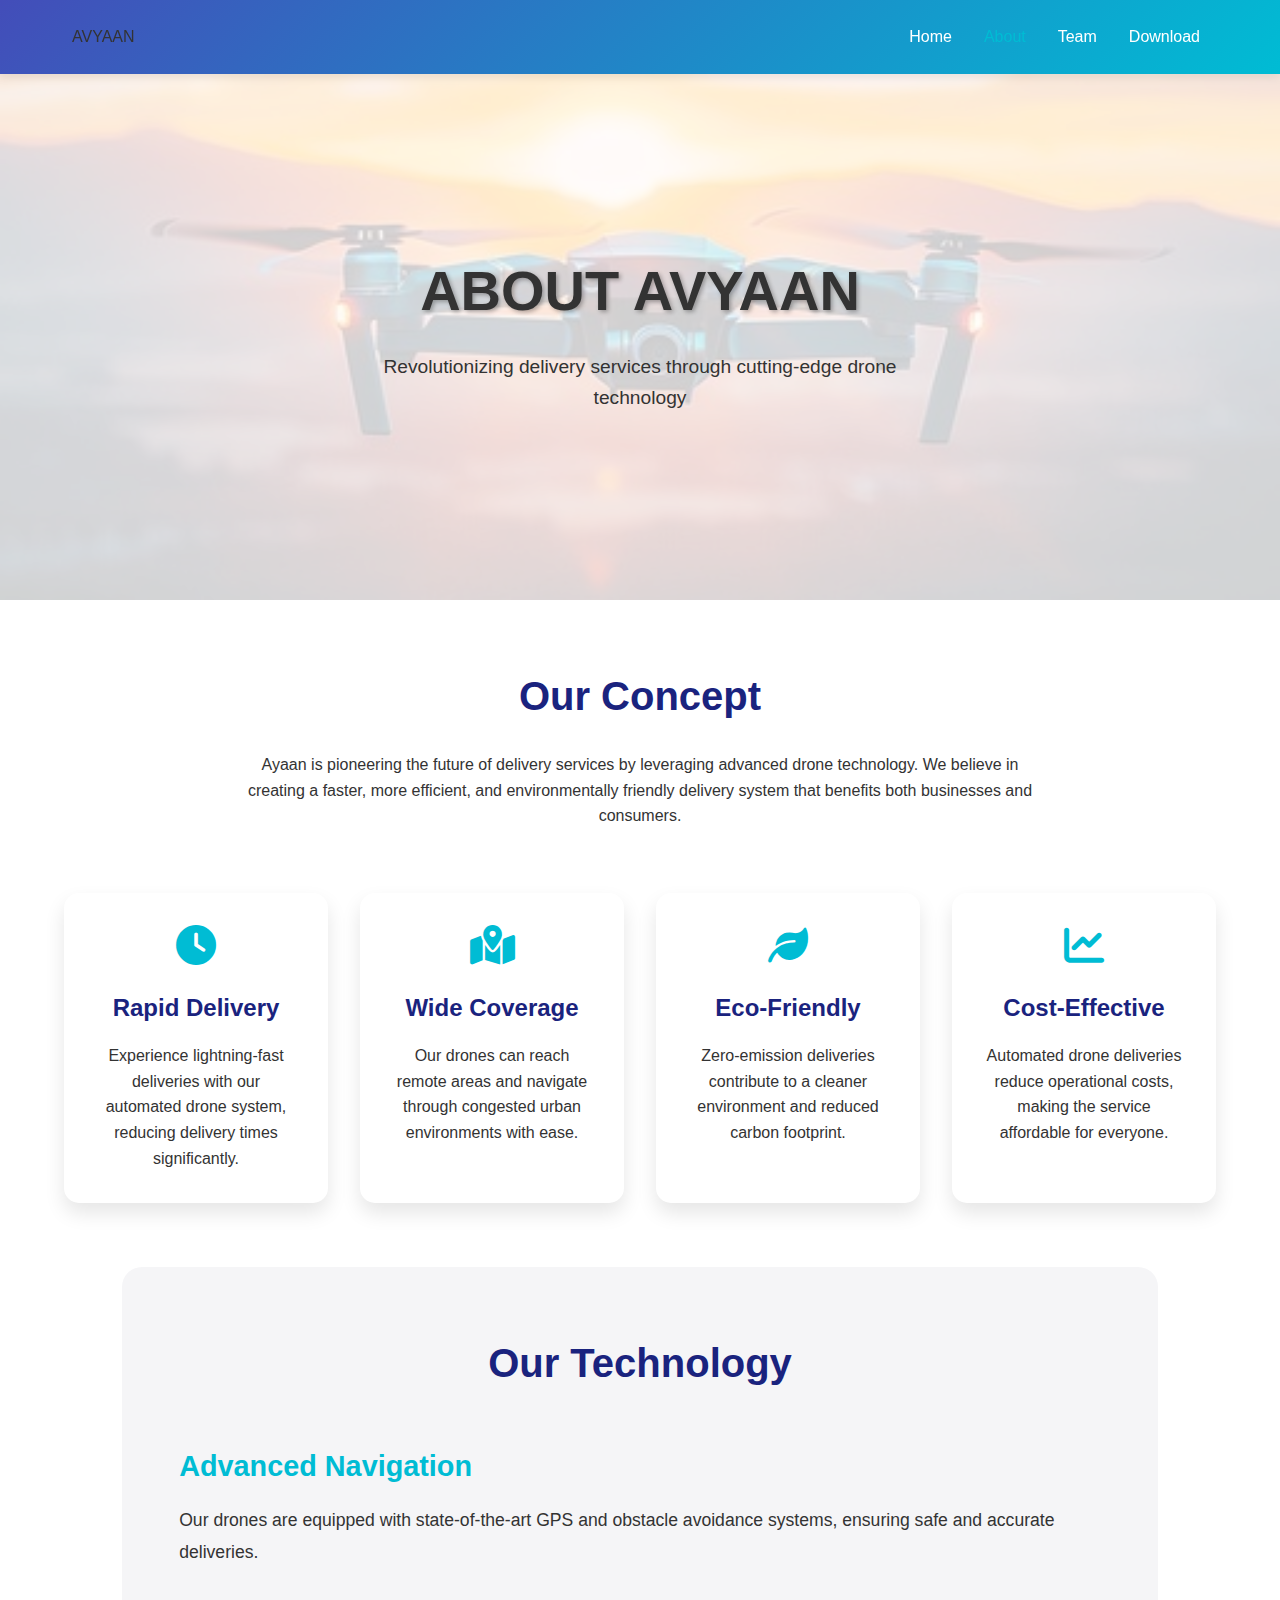
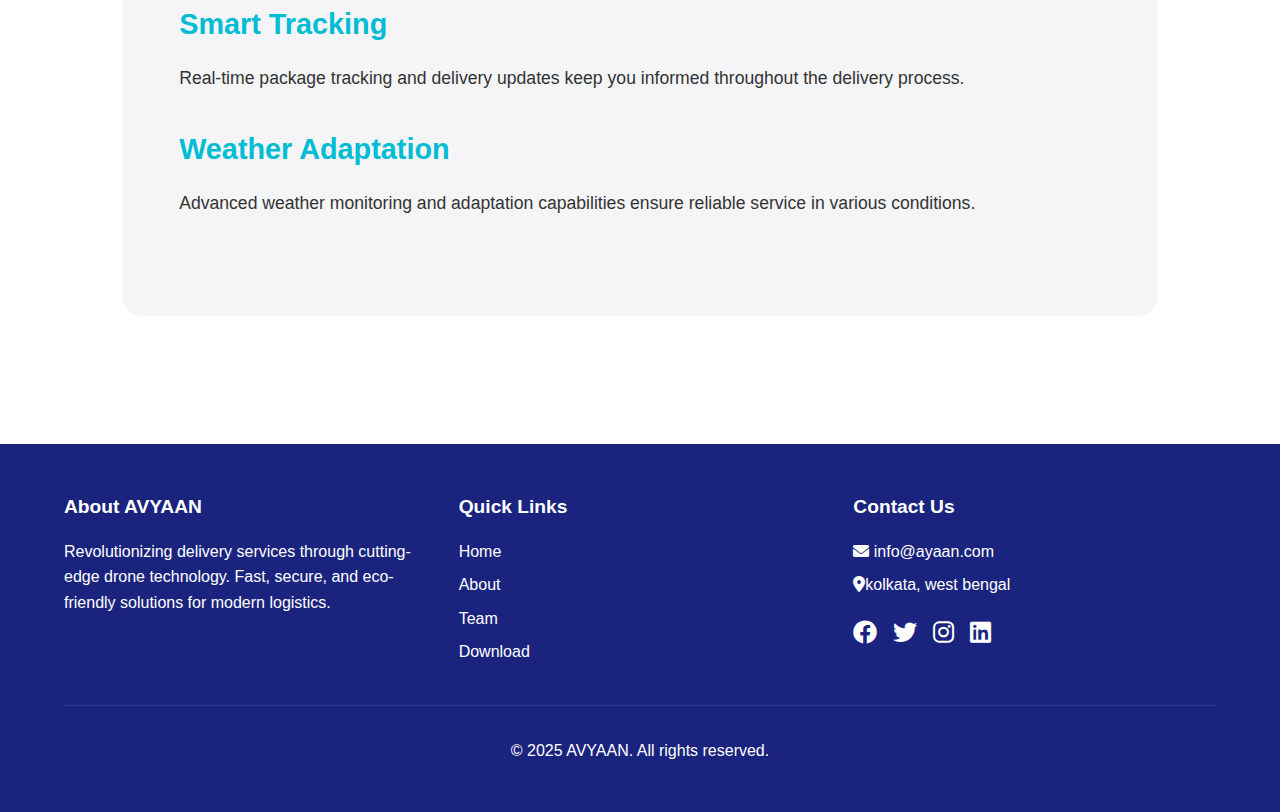
<file: about.html>
<!DOCTYPE html>
<html lang="en">
<head>
    <meta charset="UTF-8">
    <meta name="viewport" content="width=device-width, initial-scale=1.0">
    <title>About - AVYAAN</title>
    <link rel="stylesheet" href="styles.css">
    <link rel="stylesheet" href="https://cdnjs.cloudflare.com/ajax/libs/font-awesome/6.0.0/css/all.min.css">
</head>
<body>
    <nav class="navbar">
        <div class="logo">AVYAAN</div>
        <ul class="nav-links">
            <li><a href="index.html">Home</a></li>
            <li><a href="about.html" class="active">About</a></li>
            <li><a href="team.html">Team</a></li>
            <li><a href="download.html">Download</a></li>
        </ul>
        <div class="hamburger">
            <span></span>
            <span></span>
            <span></span>
        </div>
    </nav>

    <main>
        <section class="about-hero">
            <div class="about-content">
                <h1>ABOUT AVYAAN</h1>
                <p>Revolutionizing delivery services through cutting-edge drone technology</p>
            </div>
        </section>

        <section class="about-info">
            <div class="concept">
                <h2>Our Concept</h2>
                <p>Ayaan is pioneering the future of delivery services by leveraging advanced drone technology. We believe in creating a faster, more efficient, and environmentally friendly delivery system that benefits both businesses and consumers.</p>
            </div>

            <div class="benefits-grid">
                <div class="benefit-card">
                    <i class="fas fa-clock"></i>
                    <h3>Rapid Delivery</h3>
                    <p>Experience lightning-fast deliveries with our automated drone system, reducing delivery times significantly.</p>
                </div>

                <div class="benefit-card">
                    <i class="fas fa-map-marked-alt"></i>
                    <h3>Wide Coverage</h3>
                    <p>Our drones can reach remote areas and navigate through congested urban environments with ease.</p>
                </div>

                <div class="benefit-card">
                    <i class="fas fa-leaf"></i>
                    <h3>Eco-Friendly</h3>
                    <p>Zero-emission deliveries contribute to a cleaner environment and reduced carbon footprint.</p>
                </div>

                <div class="benefit-card">
                    <i class="fas fa-chart-line"></i>
                    <h3>Cost-Effective</h3>
                    <p>Automated drone deliveries reduce operational costs, making the service affordable for everyone.</p>
                </div>
            </div>

            <div class="technology">
                <h2>Our Technology</h2>
                <div class="tech-content">
                    <div class="tech-info">
                        <h3>Advanced Navigation</h3>
                        <p>Our drones are equipped with state-of-the-art GPS and obstacle avoidance systems, ensuring safe and accurate deliveries.</p>
                        
                        <h3>Smart Tracking</h3>
                        <p>Real-time package tracking and delivery updates keep you informed throughout the delivery process.</p>
                        
                        <h3>Weather Adaptation</h3>
                        <p>Advanced weather monitoring and adaptation capabilities ensure reliable service in various conditions.</p>
                    </div>
                </div>
            </div>
        </section>
    </main>

    <footer>
        <div class="footer-content">
            <div class="footer-section">
                <h3>About AVYAAN</h3>
                <p>Revolutionizing delivery services through cutting-edge drone technology. Fast, secure, and eco-friendly solutions for modern logistics.</p>
            </div>
            <div class="footer-section">
                <h3>Quick Links</h3>
                <ul class="footer-links">
                    <li><a href="index.html">Home</a></li>
                    <li><a href="about.html">About</a></li>
                    <li><a href="team.html">Team</a></li>
                    <li><a href="download.html">Download</a></li>
                </ul>
            </div>
            <div class="footer-section">
                <h3>Contact Us</h3>
                <p><i class="fas fa-envelope"></i> info@ayaan.com</p>
                <p><i class="fas fa-map-marker-alt"></i>kolkata, west bengal </p>
                <div class="social-links">
                    <a href="#"><i class="fab fa-facebook"></i></a>
                    <a href="#"><i class="fab fa-twitter"></i></a>
                    <a href="#"><i class="fab fa-instagram"></i></a>
                    <a href="#"><i class="fab fa-linkedin"></i></a>
                </div>
            </div>
        </div>
        <div class="footer-bottom">
            <p>&copy; 2025 AVYAAN. All rights reserved.</p>
        </div>
    </footer>

    <script src="script.js"></script>
</body>
</html>
</file>
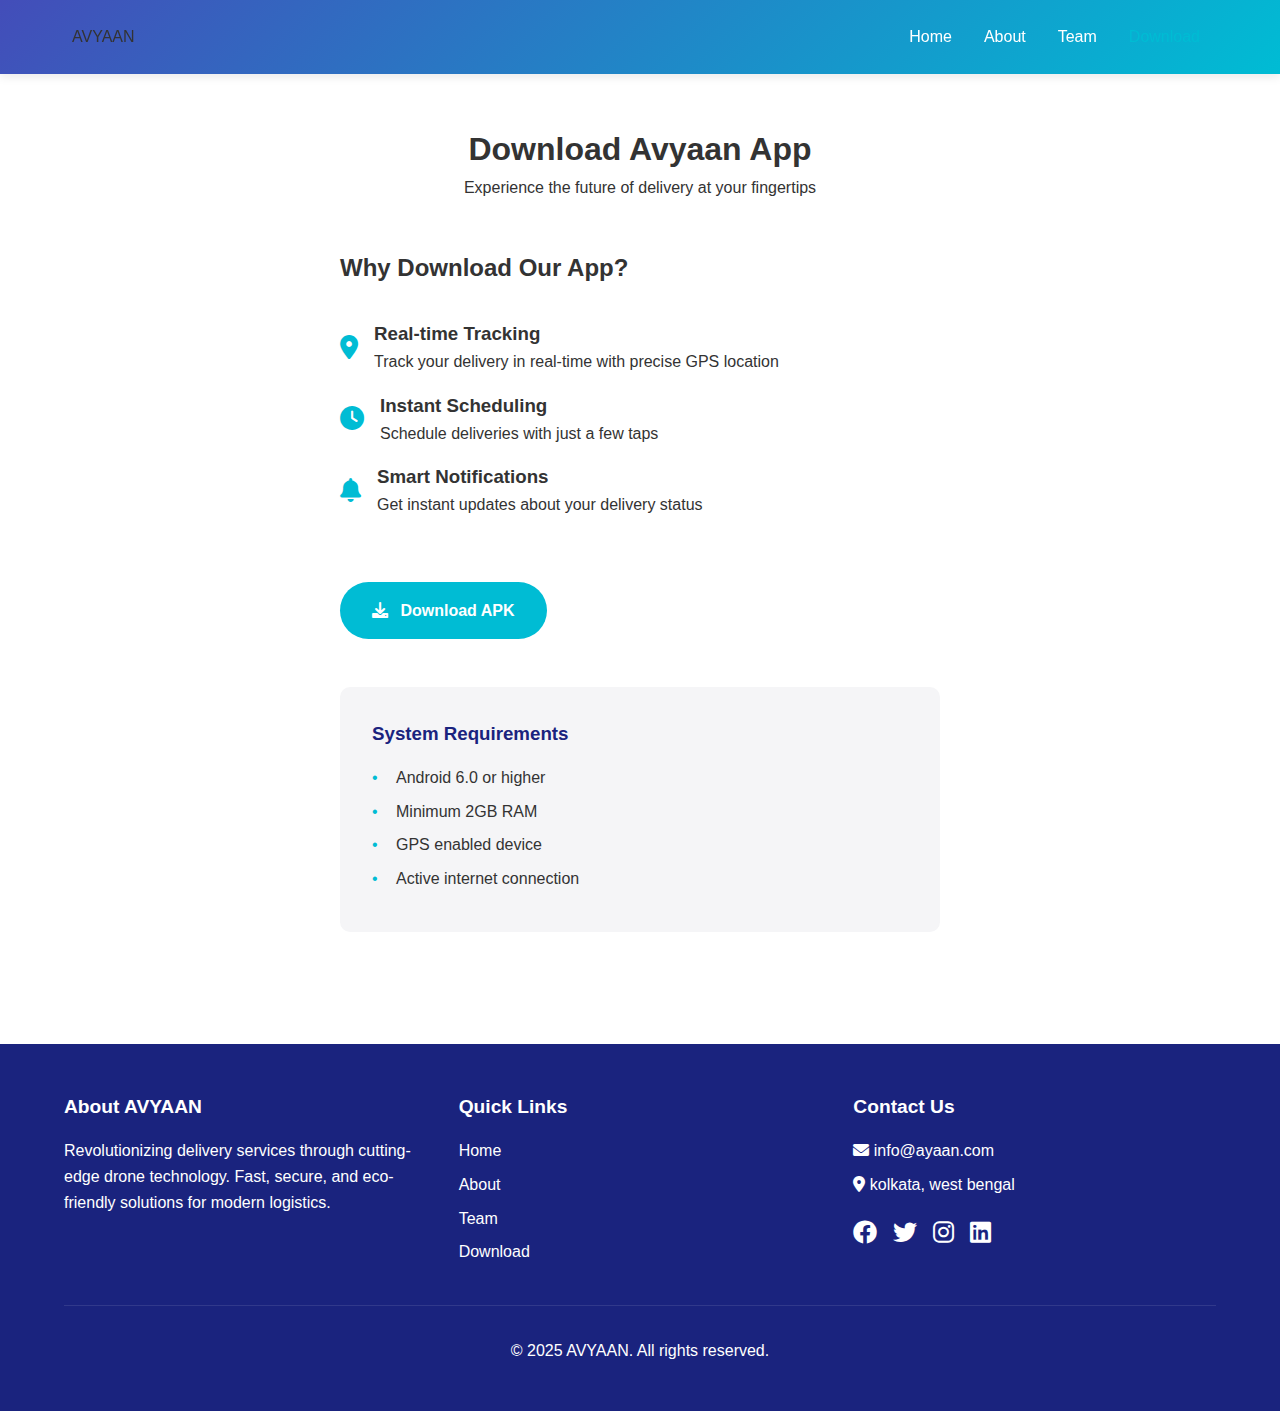
<file: download.html>
<!DOCTYPE html>
<html lang="en">
<head>
    <meta charset="UTF-8">
    <meta name="viewport" content="width=device-width, initial-scale=1.0">
    <title>Download - AVYAAN</title>
    <link rel="stylesheet" href="styles.css">
    <link rel="stylesheet" href="https://cdnjs.cloudflare.com/ajax/libs/font-awesome/6.0.0/css/all.min.css">
    <style>
        .download-section {
            padding: 4rem 5%;
            margin-top: 60px;
            text-align: center;
        }

        .app-showcase {
            display: flex;
            flex-wrap: wrap;
            align-items: center;
            justify-content: center;
            gap: 2rem;
            margin: 3rem 0;
        }

        .app-info {
            flex: 1;
            min-width: 300px;
            max-width: 600px;
            text-align: left;
        }

        .app-features {
            margin: 2rem 0;
        }

        .feature-item {
            display: flex;
            align-items: center;
            margin: 1rem 0;
        }

        .feature-item i {
            color: var(--secondary-color);
            margin-right: 1rem;
            font-size: 1.5rem;
        }

        .download-button {
            display: inline-block;
            background-color: var(--secondary-color);
            color: white;
            padding: 1rem 2rem;
            border-radius: 30px;
            text-decoration: none;
            font-weight: bold;
            transition: transform 0.3s ease, background-color 0.3s ease;
            margin-top: 2rem;
        }

        .download-button:hover {
            background-color: #2980b9;
            transform: scale(1.05);
        }

        .download-button i {
            margin-right: 0.5rem;
        }

        .requirements {
            margin-top: 3rem;
            padding: 2rem;
            background-color: var(--light-bg);
            border-radius: 10px;
            text-align: left;
        }

        .requirements h3 {
            color: var(--primary-color);
            margin-bottom: 1rem;
        }

        .requirements ul {
            list-style-type: none;
            padding: 0;
        }

        .requirements li {
            margin: 0.5rem 0;
            padding-left: 1.5rem;
            position: relative;
        }

        .requirements li::before {
            content: "•";
            color: var(--secondary-color);
            position: absolute;
            left: 0;
        }
    </style>
</head>
<body>
    <nav class="navbar">
        <div class="logo">AVYAAN</div>
        <ul class="nav-links">
            <li><a href="index.html">Home</a></li>
            <li><a href="about.html">About</a></li>
            <li><a href="team.html">Team</a></li>
            <li><a href="download.html" class="active">Download</a></li>
        </ul>
        <div class="hamburger">
            <span></span>
            <span></span>
            <span></span>
        </div>
    </nav>

    <main>
        <section class="download-section">
            <h1>Download Avyaan App</h1>
            <p>Experience the future of delivery at your fingertips</p>

            <div class="app-showcase">
                <div class="app-info">
                    <h2>Why Download Our App?</h2>
                    <div class="app-features">
                        <div class="feature-item">
                            <i class="fas fa-map-marker-alt"></i>
                            <div>
                                <h3>Real-time Tracking</h3>
                                <p>Track your delivery in real-time with precise GPS location</p>
                            </div>
                        </div>
                        <div class="feature-item">
                            <i class="fas fa-clock"></i>
                            <div>
                                <h3>Instant Scheduling</h3>
                                <p>Schedule deliveries with just a few taps</p>
                            </div>
                        </div>
                        <div class="feature-item">
                            <i class="fas fa-bell"></i>
                            <div>
                                <h3>Smart Notifications</h3>
                                <p>Get instant updates about your delivery status</p>
                            </div>
                        </div>
                    </div>

                    <a href="https://drive.google.com/file/d/1FVcVsExmea2bEv37A2cXrmbNBp3M17y7/view?usp=drivesdk" class="download-button">
                        <i class="fas fa-download"></i>
                        Download APK
                    </a>

                    <div class="requirements">
                        <h3>System Requirements</h3>
                        <ul>
                            <li>Android 6.0 or higher</li>
                            <li>Minimum 2GB RAM</li>
                            <li>GPS enabled device</li>
                            <li>Active internet connection</li>
                        </ul>
                    </div>
                </div>
            </div>
        </section>
    </main>

    <footer>
        <div class="footer-content">
            <div class="footer-section">
                <h3>About AVYAAN</h3>
                <p>Revolutionizing delivery services through cutting-edge drone technology. Fast, secure, and eco-friendly solutions for modern logistics.</p>
            </div>
            <div class="footer-section">
                <h3>Quick Links</h3>
                <ul class="footer-links">
                    <li><a href="index.html">Home</a></li>
                    <li><a href="about.html">About</a></li>
                    <li><a href="team.html">Team</a></li>
                    <li><a href="download.html">Download</a></li>
                </ul>
            </div>
            <div class="footer-section">
                <h3>Contact Us</h3>
                <p><i class="fas fa-envelope"></i> info@ayaan.com</p>
                <p><i class="fas fa-map-marker-alt"></i> kolkata, west bengal</p>
                <div class="social-links">
                    <a href="#"><i class="fab fa-facebook"></i></a>
                    <a href="#"><i class="fab fa-twitter"></i></a>
                    <a href="#"><i class="fab fa-instagram"></i></a>
                    <a href="#"><i class="fab fa-linkedin"></i></a>
                </div>
            </div>
        </div>
        <div class="footer-bottom">
            <p>&copy; 2025 AVYAAN. All rights reserved.</p>
        </div>
    </footer>

    <script src="script.js"></script>
</body>
</html>
</file>
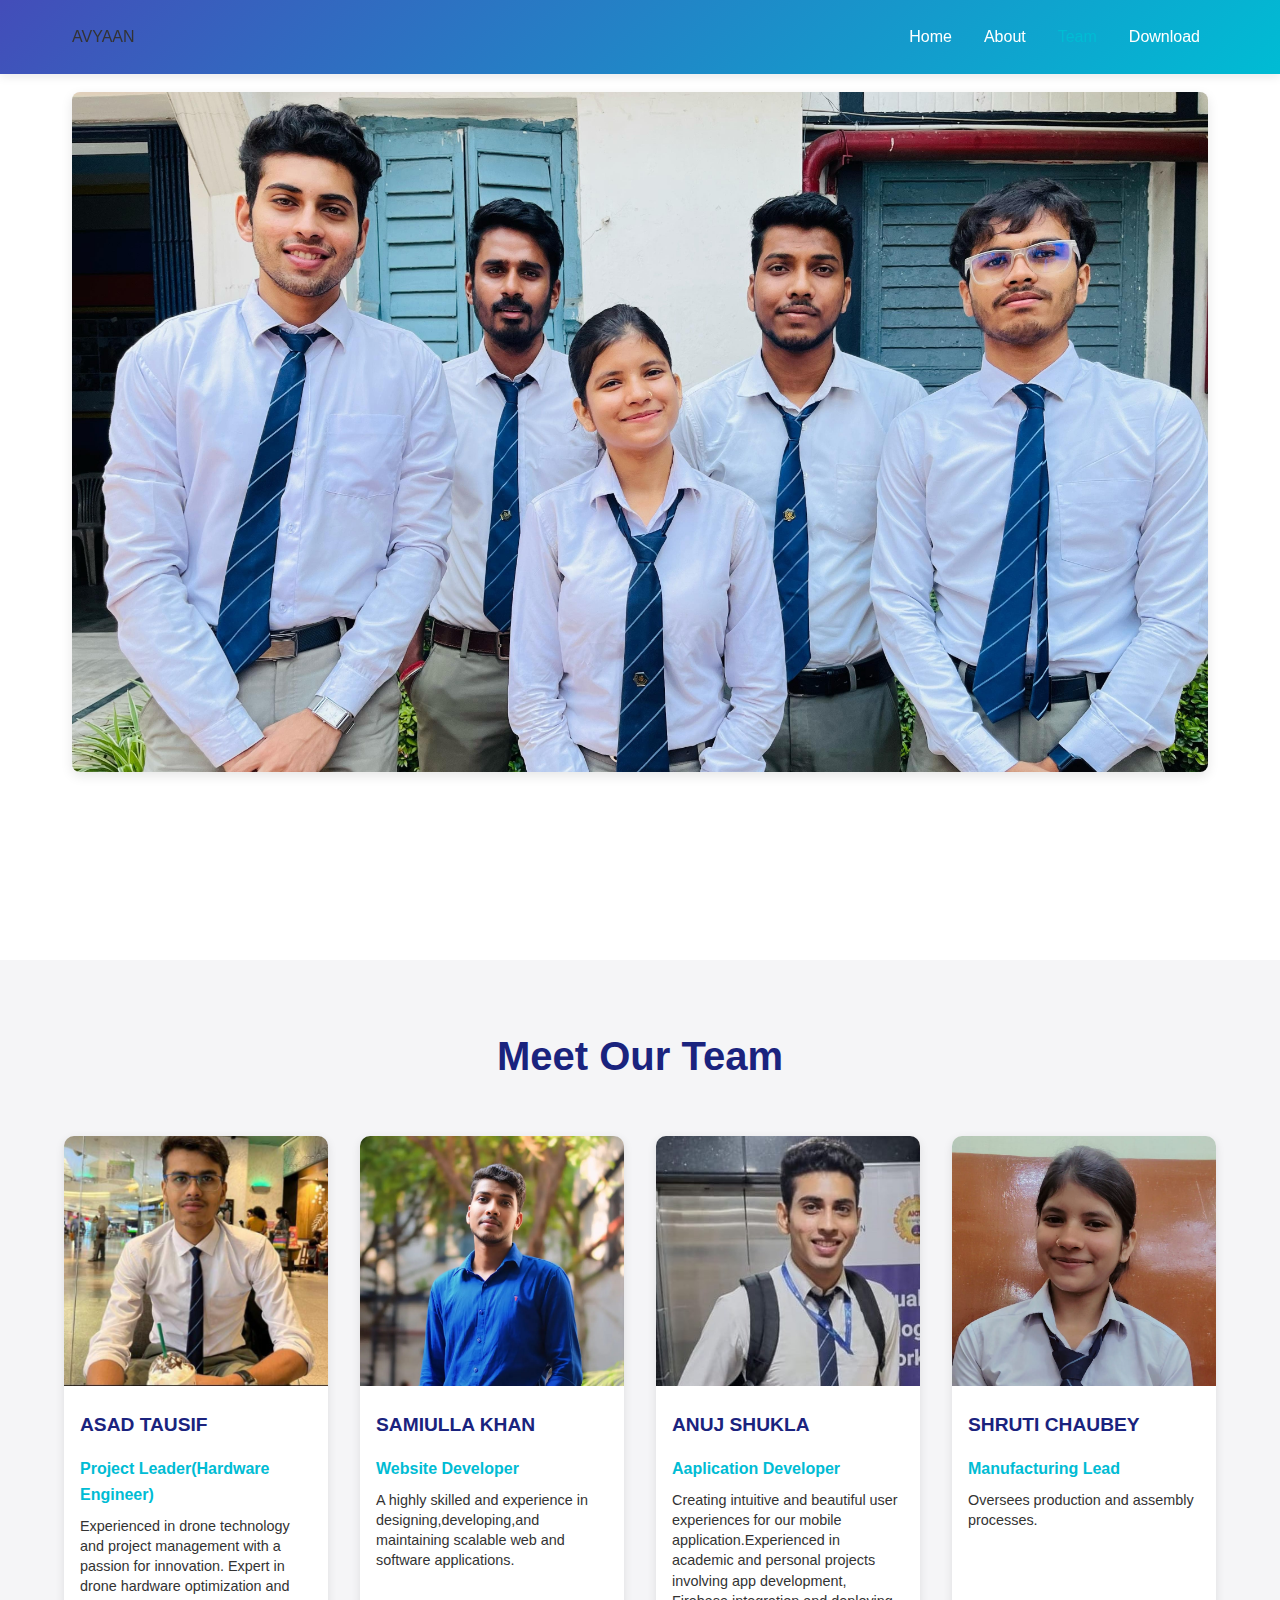
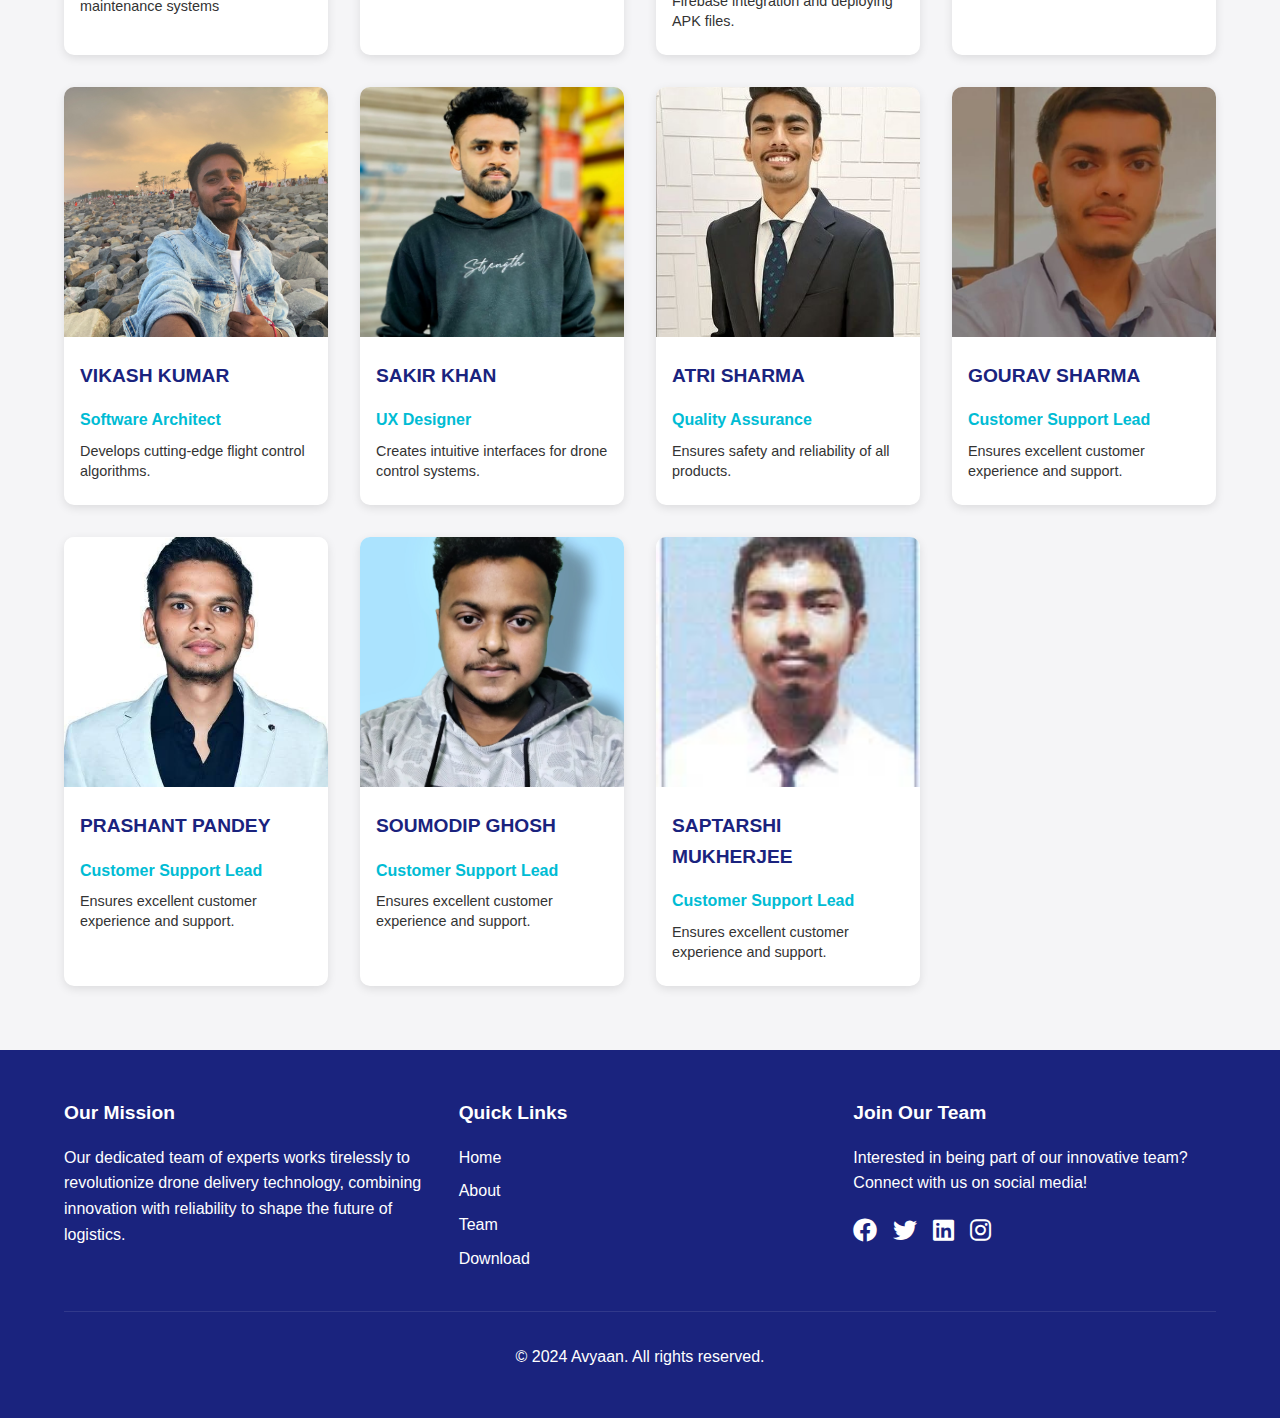
<file: team.html>
<!DOCTYPE html>
<html lang="en">
<head>
    <meta charset="UTF-8">
    <meta name="viewport" content="width=device-width, initial-scale=1.0">
    <title>Our Team - AVYAAN</title>
    <link rel="stylesheet" href="styles.css">
    <link rel="stylesheet" href="https://cdnjs.cloudflare.com/ajax/libs/font-awesome/6.0.0/css/all.min.css">
</head>
<body>
    <nav class="navbar">
        <div class="logo">AVYAAN</div>
        <ul class="nav-links">
            <li><a href="index.html">Home</a></li>
            <li><a href="about.html">About</a></li>
            <li><a href="team.html" class="active">Team</a></li>
            <li><a href="download.html">Download</a></li>
        </ul>
        <div class="hamburger">
            <span></span>
            <span></span>
            <span></span>
        </div>
    </nav>

    <main>
        <!-- Team Photos Section -->
        <section class="hero">
            <div class="team-photos">
                <div class="photo-grid">
                    <img src="images/team-1.jpg" alt="Team Group Photo 1">
                    
                </div>
            </div>
        </section>

        <!-- Team Members Section -->
        <section class="team-section">
            <div class="container">
                <h2>Meet Our Team</h2>
                <div class="team-grid">
                    <!-- Team Member 1 -->
                    <div class="team-member">
                        <img src="images/member1.jpg" alt="Team Member 1">
                        <h3>ASAD TAUSIF</h3>
                        <p class="role">Project Leader(Hardware Engineer)</p>
                        <p class="bio">Experienced in drone
                            technology and project management with a passion
                            for innovation. Expert in drone hardware
                            optimization and maintenance systems</p>
                    </div>
                    <!-- Team Member 2 -->
                    <div class="team-member">
                        <img src="images/member2.jpg" alt="Team Member 2">
                        <h3>SAMIULLA KHAN</h3>
                        <p class="role">Website Developer</p>
                        <p class="bio">A highly skilled and
                            experience in designing,developing,and
                            maintaining scalable web and software
                            applications.</p>
                    </div>
                    <!-- Team Member 3 -->
                    <div class="team-member">
                        <img src="images/member3.jpg" alt="Team Member 3">
                        <h3>ANUJ SHUKLA</h3>
                        <p class="role">Aaplication Developer</p>
                        <p class="bio">Creating intuitive and
                            beautiful user experiences for our mobile
                            application.Experienced in academic and personal
                            projects involving app development, Firebase 
                            integration and deploying APK files.</p>
                    </div>
                    <!-- Team Member 4 -->
                    <div class="team-member">
                        <img src="images/member4.jpg" alt="Team Member 4">
                        <h3>SHRUTI CHAUBEY</h3>
                        <p class="role">Manufacturing Lead</p>
                        <p class="bio">Oversees production and assembly processes.</p>
                    </div>
                    <!-- Team Member 5 -->
                    <div class="team-member">
                        <img src="images/member5.jpg" alt="Team Member 5">
                        <h3>VIKASH KUMAR</h3>
                        <p class="role">Software Architect </p>
                        <p class="bio">Develops cutting-edge flight control algorithms.</p>
                    </div>
                    <!-- Team Member 6 -->
                    <div class="team-member">
                        <img src="images/member6.jpg" alt="Team Member 6">
                        <h3>SAKIR KHAN</h3>
                        <p class="role">UX Designer</p>
                        <p class="bio">Creates intuitive interfaces for drone control systems.</p>
                    </div>
                    <!-- Team Member 7 -->
                    <div class="team-member">
                        <img src="images/member7.jpg" alt="Team Member 7">
                        <h3>ATRI SHARMA</h3>
                        <p class="role">Quality Assurance</p>
                        <p class="bio">Ensures safety and reliability of all products.</p>
                    </div>
                    <!-- Team Member 8 -->
                    <div class="team-member">
                        <img src="images/member8.jpg" alt="Team Member 8">
                        <h3>GOURAV SHARMA</h3>
                        <p class="role">Customer Support Lead </p>
                        <p class="bio">Ensures excellent customer experience and support.</p>
                    </div>
                    <!-- Team Member 9 -->
                    <div class="team-member">
                        <img src="images/member9.jpg" alt="Team Member 9">
                        <h3>PRASHANT PANDEY</h3>
                        <p class="role">Customer Support Lead</p>
                        <p class="bio">Ensures excellent customer experience and support.</p>
                    </div>
                    <!-- Team Member 10 -->
                    <div class="team-member">
                        <img src="images/member10.jpg" alt="Team Member 10">
                        <h3>SOUMODIP GHOSH</h3>
                        <p class="role">Customer Support Lead</p>
                        <p class="bio">Ensures excellent customer experience and support.</p>
                    </div>
                    <!-- Team Member 11 -->
                    <div class="team-member">
                        <img src="images/member11.jpg" alt="Team Member 11">
                        <h3>SAPTARSHI MUKHERJEE</h3>
                        <p class="role">Customer Support Lead</p>
                        <p class="bio">Ensures excellent customer experience and support.</p>
                    </div>
                </div>
            </div>
        </section>
    </main>

    <footer>
        <div class="footer-content">
            <div class="footer-section">
                <h3>Our Mission</h3>
                <p>Our dedicated team of experts works tirelessly to revolutionize drone delivery technology, combining innovation with reliability to shape the future of logistics.</p>
            </div>
            <div class="footer-section">
                <h3>Quick Links</h3>
                <ul class="footer-links">
                    <li><a href="index.html">Home</a></li>
                    <li><a href="about.html">About</a></li>
                    <li><a href="team.html">Team</a></li>
                    <li><a href="download.html">Download</a></li>
                </ul>
            </div>
            <div class="footer-section">
                <h3>Join Our Team</h3>
                <p>Interested in being part of our innovative team? Connect with us on social media!</p>
                <div class="social-links">
                    <a href="https://facebook.com/avyaan" target="_blank" rel="noopener noreferrer"><i class="fab fa-facebook"></i></a>
                    <a href="https://twitter.com/avyaan" target="_blank" rel="noopener noreferrer"><i class="fab fa-twitter"></i></a>
                    <a href="https://linkedin.com/company/avyaan" target="_blank" rel="noopener noreferrer"><i class="fab fa-linkedin"></i></a>
                    <a href="https://instagram.com/avyaan" target="_blank" rel="noopener noreferrer"><i class="fab fa-instagram"></i></a>
                </div>
            </div>
        </div>
        <div class="footer-bottom">
            <p>&copy; 2024 Avyaan. All rights reserved.</p>
        </div>
    </footer>

    <script src="script.js"></script>
</body>
</html>
</file>
<file: styles.css>
/* Global Styles */
:root {
    --primary-color: #1a237e;
    --secondary-color: #00bcd4;
    --accent-color: #7c4dff;
    --text-color: #333;
    --light-bg: #f5f5f7;
    --hover-color: #4dd0e1;
    --gradient-start: #434db9;
    --gradient-end: #00bcd4;
}

* {
    margin: 0;
    padding: 0;
    box-sizing: border-box;
}

body {
    font-family: 'Segoe UI', Tahoma, Geneva, Verdana, sans-serif;
    line-height: 1.6;
    color: var(--text-color);
}

/* Navigation */
.navbar {
    display: flex;
    justify-content: space-between;
    align-items: center;
    padding: 1rem 5%;
    background: linear-gradient(135deg, var(--gradient-start), var(--gradient-end));
    position: fixed;
    width: 100%;
    top: 0;
    z-index: 1000;
    box-shadow: 0 2px 10px rgba(17, 15, 15, 0.1);
}

.logo {
    display: flex;
    align-items: center;
    padding: 0.5rem;
    transition: transform 0.3s ease;
}

.logo:hover {
    transform: scale(1.05);
}

.logo img {
    height: 45px;
    width: auto;
    margin-right: 12px;
    filter: drop-shadow(0 2px 4px rgba(0, 0, 0, 0.1));
}

.nav-links {
    display: flex;
    list-style: none;
}

.nav-links li a {
    color: white;
    text-decoration: none;
    padding: 0.5rem 1rem;
    transition: color 0.3s ease;
}

.nav-links li a:hover,
.nav-links li a.active {
    color: var(--secondary-color);
}

.hamburger {
    display: none;
    flex-direction: column;
    cursor: pointer;
}

.hamburger span {
    width: 25px;
    height: 3px;
    background-color: rgb(252, 246, 246);
    margin: 2px 0;
    transition: 0.3s;
}

/* Hero Section */
main {
    margin-top: 60px;
}

.hero {
    position: relative;
    height: 100vh;
    overflow: hidden;
}

.video-container {
    position: absolute;
    top: 0;
    left: 0;
    width: 100%;
    height: 100%;
    z-index: 1;
    background-color: rgba(236, 229, 229, 0.3);
    overflow: hidden;
}

.video-container video {
    width: 100%;
    height: 100%;
    object-fit: cover;
    position: absolute;
    top: 0;
    left: 0;
    background-color: var(--light-bg);
}

.welcome-message {
    position: absolute;
    top: 50%;
    left: 50%;
    transform: translate(-50%, -50%);
    text-align: center;
    z-index: 2;
    color: rgb(15, 176, 240);
    text-shadow: 2px 2px 4px rgba(0, 0, 0, 0.5);
}

.welcome-message h1 {
    font-size: 3rem;
    margin-bottom: 1rem;
}

/* Slider */
.slider-container {
    position: relative;
    width: 100%;
    height: 100vh;
    overflow: hidden;
    border-radius: 8px;
    box-shadow: 0 4px 12px rgba(0, 0, 0, 0.1);
    margin: 2rem auto;
    max-width: 1400px;
    padding: 0 1rem;
}

.slider {
    display: flex;
    width: 100%;
    height: 100%;
    touch-action: pan-y pinch-zoom;
    will-change: transform;
    transition: transform 0.5s ease-in-out;
}

.slide {
    flex: 0 0 100%;
    width: 100%;
    height: 100%;
    opacity: 0.8;
    transition: opacity 0.5s ease;
    position: relative;
}

.slide img {
    width: 100%;
    height: 100%;
    object-fit: cover;
    object-position: center;
    display: block;
    max-height: 100%;
}
.slide.active {
    opacity: 1;
}

.slider-btn {
    position: absolute;
    top: 50%;
    transform: translateY(-50%);
    background: rgba(255, 255, 255, 0.9);
    border: none;
    border-radius: 50%;
    width: 44px;
    height: 44px;
    cursor: pointer;
    display: flex;
    align-items: center;
    justify-content: center;
    transition: all 0.3s ease;
    z-index: 2;
}

.slider-btn:hover {
    background: rgba(255, 255, 255, 1);
    transform: translateY(-50%) scale(1.1);
}

.slider-btn:active {
    transform: translateY(-50%) scale(0.95);
}

.prev {
    left: 20px;
}

.next {
    right: 20px;
}

.slider-pagination {
    position: absolute;
    bottom: 20px;
    left: 50%;
    transform: translateX(-50%);
    display: flex;
    gap: 8px;
    z-index: 2;
}

.pagination-dot {
    width: 10px;
    height: 10px;
    border-radius: 50%;
    background: rgba(255, 255, 255, 0.5);
    border: none;
    cursor: pointer;
    padding: 0;
    transition: all 0.3s ease;
}

.pagination-dot.active {
    background: #fff;
    transform: scale(1.2);
}

.slider-progress {
    position: absolute;
    bottom: 0;
    left: 0;
    width: 100%;
    height: 4px;
    background: rgba(255, 255, 255, 0.2);
    z-index: 2;
}

.progress-bar {
    height: 100%;
    background: #fff;
    transition: width 0.5s ease-in-out;
}

@media (max-width: 768px) {
    .video-container {
        height: 300px;
    }
}

/* Why Drone Delivery Section */
.why-drone-delivery {
    padding: 4rem 5%;
    background: linear-gradient(135deg, var(--light-bg), white);
}

.why-drone-delivery h2 {
    text-align: center;
    margin-bottom: 3rem;
    color: var(--primary-color);
    font-size: 2.5rem;
}

.benefits-container {
    display: grid;
    grid-template-columns: repeat(auto-fit, minmax(280px, 1fr));
    gap: 2rem;
    max-width: 1400px;
    margin: 0 auto;
}

.benefit-item {
    background: white;
    padding: 2rem;
    border-radius: 15px;
    box-shadow: 0 5px 15px rgba(0, 0, 0, 0.1);
    text-align: center;
    transition: transform 0.3s ease, box-shadow 0.3s ease;
}

.benefit-item:hover {
    transform: translateY(-10px);
    box-shadow: 0 8px 25px rgba(0, 0, 0, 0.15);
}

.benefit-item:nth-child(2) {
    animation-delay: 0.2s;
}

.benefit-item:nth-child(3) {
    animation-delay: 0.4s;
}

.benefit-item:nth-child(4) {
    animation-delay: 0.6s;
}

.benefit-icon {
    width: 80px;
    height: 80px;
    margin: 0 auto 1.5rem;
    background: linear-gradient(135deg, var(--secondary-color), var(--accent-color));
    border-radius: 50%;
    display: flex;
    align-items: center;
    justify-content: center;
    transition: transform 0.3s ease, box-shadow 0.3s ease;
}

.benefit-item:hover .benefit-icon {
    transform: scale(1.1) rotate(5deg);
}

.benefit-icon i {
    font-size: 2rem;
    color: white;
}

.benefit-item h3 {
    color: var(--primary-color);
    margin-bottom: 1rem;
    font-size: 1.3rem;
}

.benefit-item p {
    color: var(--text-color);
    line-height: 1.6;
}

/* Features Section */
.features {
    padding: 4rem 5%;
    background-color: white;
}

.features h2 {
    text-align: center;
    margin-bottom: 3rem;
}

.feature-grid {
    display: grid;
    grid-template-columns: repeat(auto-fit, minmax(250px, 1fr));
    gap: 2rem;
}

.feature-card {
    text-align: center;
    padding: 2rem;
    background-color: var(--light-bg);
    border-radius: 10px;
    transition: transform 0.3s ease;
}

.feature-card:hover {
    transform: translateY(-5px);
}

.feature-card i {
    font-size: 2.5rem;
    color: var(--secondary-color);
    margin-bottom: 1rem;
}

/* About Page Styles */
.about-hero {
    position: relative;
    height: 60vh;
    /*background: linear-gradient(135deg, var(--primary-color), var(--secondary-color));*/
    display: flex;
    align-items: center;
    justify-content: center;
    text-align: center;
    /*color: white;
    overflow: hidden;*/
}

.about-hero::before {
    content: '';
    position: absolute;
    top: 0;
    left: 0;
    right: 0;
    bottom: 0;
    background: url('images/drone-1.jpg') center/cover;
    opacity: 0.2;
    z-index: 1;
}

.about-content {
    position: relative;
    z-index: 2;
    padding: 2rem;
}

.about-content h1 {
    font-size: 3.5rem;
    margin-bottom: 1rem;
    text-shadow: 2px 2px 4px rgba(0, 0, 0, 0.3);
}

.about-content p {
    font-size: 1.2rem;
    max-width: 600px;
    margin: 0 auto;
}

.about-info {
    padding: 4rem 5%;
}

.concept {
    text-align: center;
    max-width: 800px;
    margin: 0 auto 4rem;
}

.concept h2 {
    font-size: 2.5rem;
    color: var(--primary-color);
    margin-bottom: 1.5rem;
}

.benefits-grid {
    display: grid;
    grid-template-columns: repeat(auto-fit, minmax(250px, 1fr));
    gap: 2rem;
    margin-bottom: 4rem;
}

.benefit-card {
    background: white;
    padding: 2rem;
    border-radius: 15px;
    box-shadow: 0 10px 20px rgba(0, 0, 0, 0.1);
    text-align: center;
    transition: transform 0.3s ease, box-shadow 0.3s ease;
}

.benefit-card:hover {
    transform: translateY(-10px);
    box-shadow: 0 15px 30px rgba(0, 0, 0, 0.15);
}

.benefit-card i {
    font-size: 2.5rem;
    color: var(--secondary-color);
    margin-bottom: 1.5rem;
}

.benefit-card h3 {
    font-size: 1.5rem;
    color: var(--primary-color);
    margin-bottom: 1rem;
}

.technology {
    background-color: var(--light-bg);
    padding: 4rem 5%;
    border-radius: 20px;
    margin: 0 5% 4rem;
}

.technology h2 {
    text-align: center;
    font-size: 2.5rem;
    color: var(--primary-color);
    margin-bottom: 3rem;
}

.tech-content {
    max-width: 1000px;
    margin: 0 auto;
}

.tech-info h3 {
    color: var(--secondary-color);
    font-size: 1.8rem;
    margin-bottom: 1rem;
}

.tech-info p {
    margin-bottom: 2rem;
    font-size: 1.1rem;
    line-height: 1.8;
}

/* Footer */
footer {
    background-color: var(--primary-color);
    color: white;
    padding: 3rem 5%;
}

.footer-content {
    display: grid;
    grid-template-columns: repeat(auto-fit, minmax(250px, 1fr));
    gap: 2rem;
    margin-bottom: 2rem;
}

.footer-section h3 {
    margin-bottom: 1rem;
    font-size: 1.2rem;
}

.footer-section p {
    margin-bottom: 0.5rem;
}

.footer-links {
    list-style: none;
    padding: 0;
}

.footer-links li {
    margin-bottom: 0.5rem;
}

.footer-links a {
    color: white;
    text-decoration: none;
    transition: color 0.3s ease;
}

.footer-links a:hover {
    color: var(--secondary-color);
}

.social-links {
    display: flex;
    gap: 1rem;
    margin-top: 1rem;
}

.social-links a {
    color: white;
    font-size: 1.5rem;
    transition: color 0.3s ease;
}

.social-links a:hover {
    color: var(--secondary-color);
}

.footer-bottom {
    text-align: center;
    padding-top: 2rem;
    border-top: 1px solid rgba(255, 255, 255, 0.1);
}

/* How It Works Section */
.how-it-works {
    padding: 6rem 5%;
    background-color: var(--light-bg);
    margin: 2rem 0;
}

.how-it-works::before {
    content: '';
    position: absolute;
    top: 0;
    left: 0;
    right: 0;
    height: 4px;
    background: linear-gradient(90deg, var(--secondary-color), var(--accent-color));
}

.how-it-works h2 {
    text-align: center;
    margin-bottom: 4rem;
    color: var(--primary-color);
    font-size: 2.8rem;
    font-weight: 700;
    position: relative;
    padding-bottom: 1rem;
}

.how-it-works h2::after {
    content: '';
    position: absolute;
    bottom: 0;
    left: 50%;
    transform: translateX(-50%);
    width: 80px;
    height: 4px;
    background: linear-gradient(90deg, var(--secondary-color), var(--accent-color));
    border-radius: 2px;
}

.steps-grid {
    display: grid;
    grid-template-columns: repeat(auto-fit, minmax(250px, 1fr));
    gap: 3rem;
    margin-top: 4rem;
    max-width: 1400px;
    margin-left: auto;
    margin-right: auto;
}

.step-card {
    background: rgb(247, 244, 244);
    padding: 2.5rem;
    border-radius: 15px;
    text-align: center;
    box-shadow: 0 5px 15px rgba(0, 0, 0, 0.1);
    transition: transform 0.3s ease, box-shadow 0.3s ease;
}

.step-card:hover {
    transform: translateY(-5px);
    box-shadow: 0 8px 25px rgba(0, 0, 0, 0.15);
}

.step-card:hover {
    transform: translateY(-15px);
    box-shadow: 0 15px 35px rgba(0, 0, 0, 0.12);
}

.step-card::before {
    content: '';
    position: absolute;
    top: 0;
    left: 0;
    right: 0;
    height: 4px;
    background: linear-gradient(90deg, var(--secondary-color), var(--accent-color));
    border-radius: 20px 20px 0 0;
    opacity: 0;
    transition: opacity 0.3s ease;
}

.step-card:hover::before {
    opacity: 1;
}

.step-icon {
    width: 90px;
    height: 90px;
    margin: 0 auto 2rem;
    background: white;
    border-radius: 50%;
    display: flex;
    align-items: center;
    justify-content: center;
    transition: transform 0.3s ease;
    box-shadow: 0 5px 15px rgba(0, 188, 212, 0.2);
    position: relative;
}

.step-icon img {
    width: 60px;
    height: 60px;
    transition: transform 0.5s ease;
}

.step-card:hover .step-icon img {
    transform: rotate(360deg);
}

.step-card:hover .step-icon {
    transform: scale(1.1) rotate(5deg);
}

.step-icon i {
    font-size: 2.2rem;
    color: white;
    transition: transform 0.3s ease;
}

.step-card:hover .step-icon i {
    transform: scale(1.1);
}

.step-card h3 {
    color: var(--primary-color);
    margin-bottom: 1.2rem;
    font-size: 1.4rem;
    font-weight: 600;
    transition: color 0.3s ease;
}

.step-card:hover h3 {
    color: var(--secondary-color);
}

.step-card p {
    color: var(--text-color);
    line-height: 1.7;
    font-size: 1.05rem;
    opacity: 0.9;
}

/* Team Photos Section */
.team-photos {
    width: 100%;
    max-width: 1200px;
    margin: 0 auto;
    padding: 2rem;
    
}

.photo-grid {
    width: 100%;
    display: flex;
    justify-content: center;
    align-items: center;
}

.photo-grid img {
    width: 100%;
    height: auto;
    border-radius: 8px;
    box-shadow: 0 4px 12px rgba(0, 0, 0, 0.1);
    transition: transform 0.3s ease;
}

.photo-grid img:hover {
    transform: scale(1.02);
}

.team-section {
    padding: 4rem 5%;
    background-color: var(--light-bg);
}

.team-section h2 {
    text-align: center;
    margin-bottom: 3rem;
    color: var(--primary-color);
    font-size: 2.5rem;
}

.team-grid {
    display: grid;
    grid-template-columns: repeat(auto-fit, minmax(250px, 1fr));
    gap: 2rem;
    margin: 0 auto;
    max-width: 1400px;
}

.team-member {
    background: white;
    border-radius: 10px;
    overflow: hidden;
    box-shadow: 0 3px 10px rgba(0, 0, 0, 0.1);
    transition: transform 0.3s ease;
}

.team-member:hover {
    transform: translateY(-5px);
}

.team-member img {
    width: 100%;
    height: 250px;
    object-fit: cover;
}

.team-member h3 {
    color: var(--primary-color);
    margin: 1rem;
    font-size: 1.2rem;
}

.team-member .role {
    color: var(--secondary-color);
    font-weight: 600;
    margin: 0.5rem 1rem;
}

.team-member .bio {
    color: var(--text-color);
    margin: 0.5rem 1rem 1.5rem;
    font-size: 0.9rem;
    line-height: 1.4;
}

/* Mobile Responsiveness */
@media (max-width: 768px) {
    .hero {
        height: 80vh;
    }

    .nav-links {
        display: none;
        position: absolute;
        top: 60px;
        left: 0;
        width: 100%;
        background-color: var(--primary-color);
        flex-direction: column;
        align-items: center;
        padding: 1rem 0;
    }

    .nav-links.active {
        display: flex;
    }

    .hamburger {
        display: flex;
    }

    .welcome-message h1 {
        font-size: 2rem;
    }

    .feature-grid {
        grid-template-columns: 1fr;
    }
}
</file>
